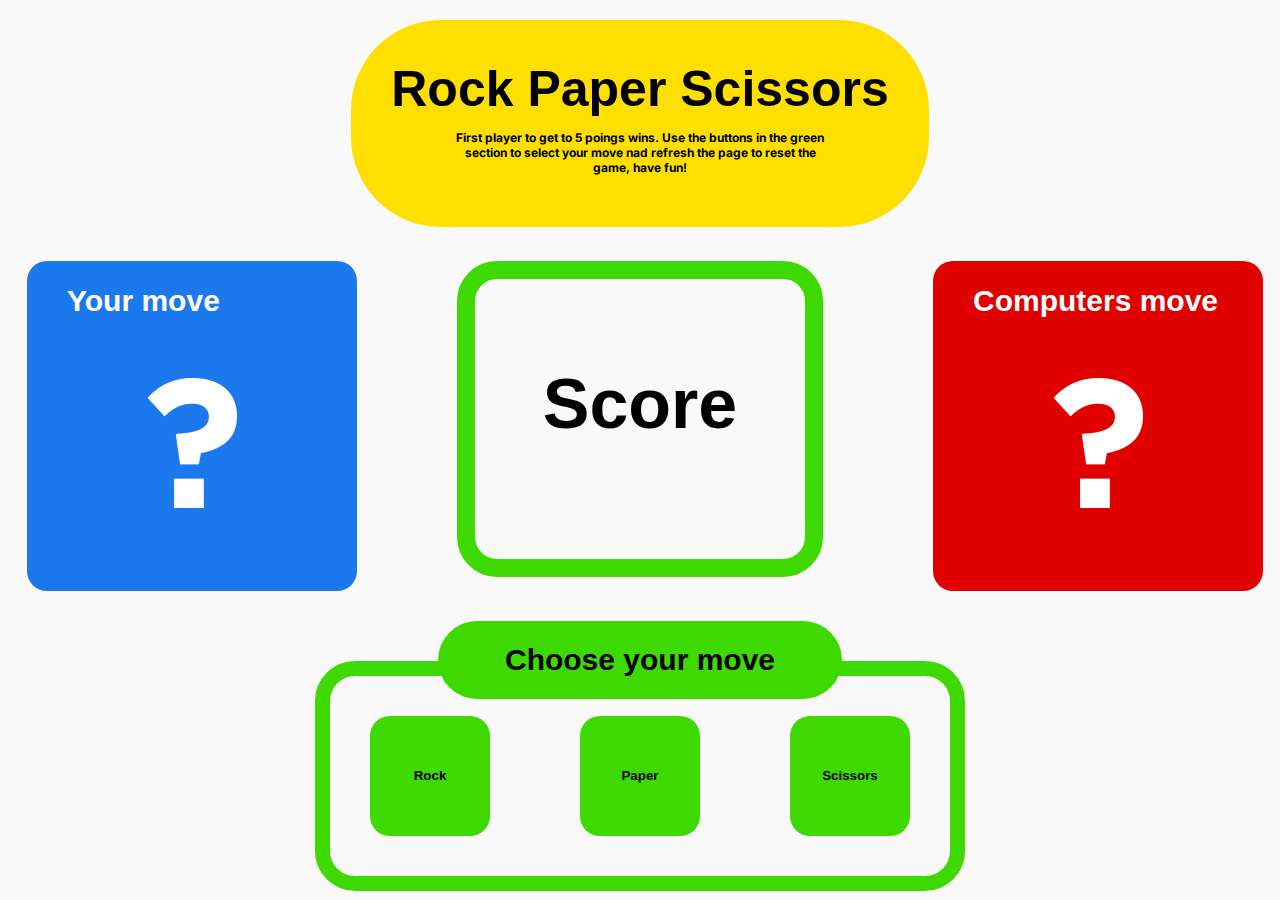
<file: index.html>
<!DOCTYPE html>
<html lang="en">
<head>
    <meta charset="UTF-8">
    <meta http-equiv="X-UA-Compatible" content="IE=edge">
    <meta name="viewport" content="width=device-width>, initial-scale=1.0">
    <script src="/js/main.js" defer></script>
    <link rel="stylesheet" href="/css/style.css">
    <title>Rock, Paper, Scissors</title>
    <link href="https://fonts.cdnfonts.com/css/bahnschrift" rel="stylesheet">
    <link rel="preconnect" href="https://fonts.googleapis.com">
    <link rel="preconnect" href="https://fonts.gstatic.com" crossorigin>
    <link rel="preconnect" href="https://fonts.googleapis.com">
<link rel="preconnect" href="https://fonts.gstatic.com" crossorigin>
<link href="//db.onlinewebfonts.com/c/0a6ee448d1bd65c56f6cf256a7c6f20a?family=Bahnschrift" rel="stylesheet" type="text/css"/>
<link rel="preconnect" href="https://fonts.gstatic.com" crossorigin>
<link href="https://fonts.googleapis.com/css2?family=Epilogue:wght@300&family=Inter:wght@300&display=swap" rel="stylesheet">
<link href="https://fonts.googleapis.com/css2?family=Space+Grotesk:wght@300;400&display=swap" rel="stylesheet">
    <link href="https://fonts.googleapis.com/css2?family=Quicksand:wght@600;700&family=Sarabun:wght@800&display=swap" rel="stylesheet">
</head>
<body>
    <div class="container">
<section class="game-title">
    <h1>Rock Paper Scissors
        <br>
    <p>First player to get to 5 poings wins. Use the buttons in the green <br>section to select your move nad refresh the page to reset the <br>game, have fun!</p>
    </h1>
</section>

<section class="gameplay">
<div class="gameplay-ui">
        
    <div class="player-ui">
        <h1>Your move</h1>
            <div id="player-move">

                <img class="image" data-moves="none" src="/img/none.png">
                <img class="image" data-moves="p" src="/img/player-paper.png" >
                <img class="image" data-moves="s" src="/img/player-scissors.png" >
                <img class="image" data-moves="r" src="/img//player-rock.png" >

            </div>

    </div>

    <div class="score-ui">
        <h1>Score</h1>
        <h1 class= 'score'></h1>
        <p class="info"></p>
            </div>
    
    <div class="computer-ui">
        <h1>Computers move</h1>
        <div id="computer-move">
            <img class="imagepc" data-moves="none" src="/img/none.png">
            <img class="imagepc" data-moves="p" src="/img/computer-paper.png" >
            <img class="imagepc" data-moves="s" src="/img/compupter-scissors.png" >
            <img class="imagepc" data-moves="r" src="/img/computer-rock.png" >
        </div>


    </div>
</div>

</section>

<section class="player-buttons">

    
    <div id="choice-text">
        <h1>Choose your move</h1>
    </div> 
<div class="inputs">
<button class="Button" data-button="r">Rock</button>
<button class="Button" data-button="p">Paper</button>
<button class="Button" data-button="s">Scissors</button>
<audio src="/sfx/Beep.mp3"></audio>
</div>
</section>
<!-- <footer>Project made by Icep0ps 
    <a href="https://github.com/icep0ps"><img src="/img/25231.png" alt="" width="20px" height="20px"></a>
</footer> -->
</div>    
</body>
</html>
</file>
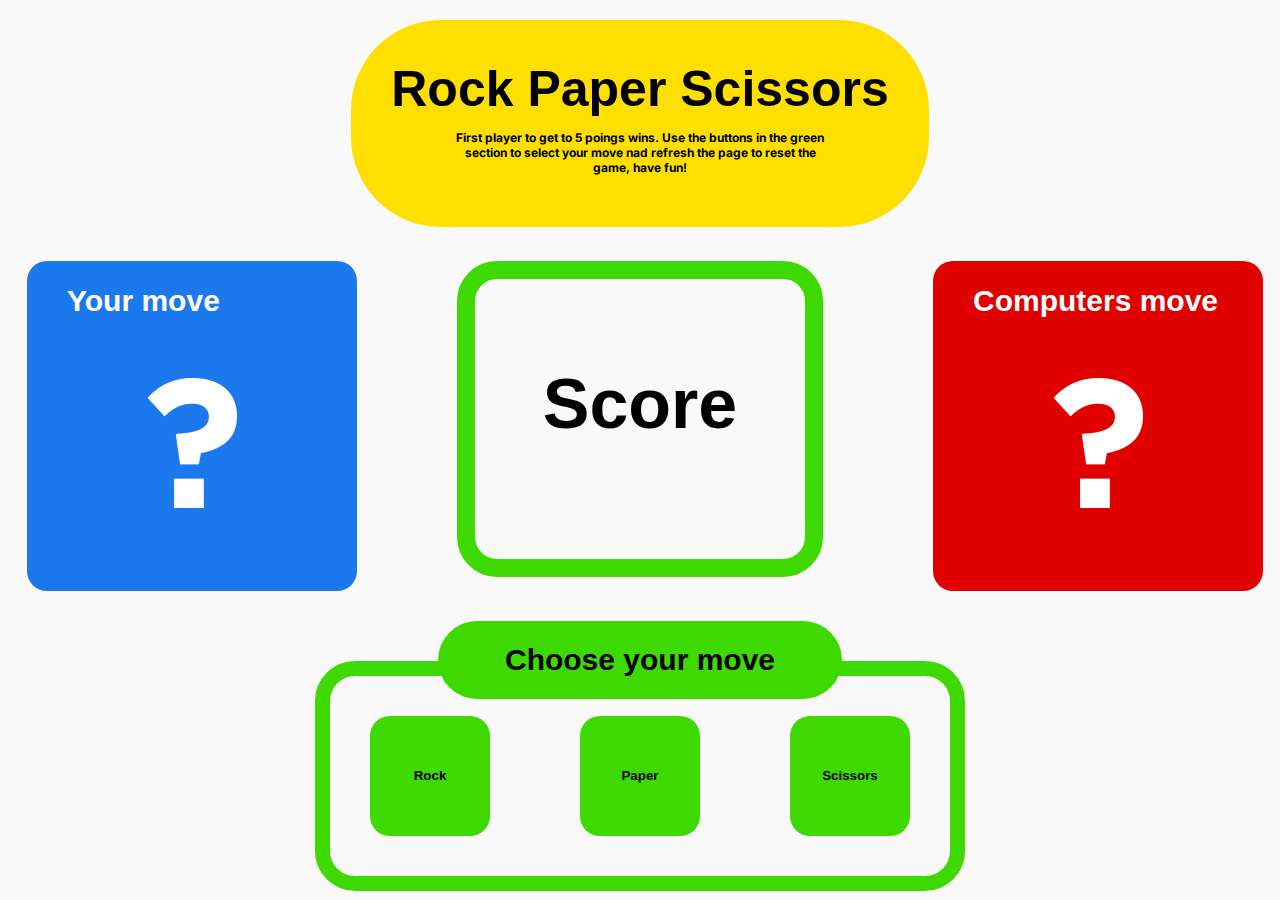
<file: rock-paper-scissors.html>
<!DOCTYPE html>
<html lang="en">
<head>
    <meta charset="UTF-8">
    <meta http-equiv="X-UA-Compatible" content="IE=edge">
    <meta name="viewport" content="width=device-width>, initial-scale=1.0">
    <script src="/js/main.js" defer></script>
    <link rel="stylesheet" href="/css/style.css">
    <title>Rock, Paper, Scissors</title>
    <link href="http://fonts.cdnfonts.com/css/bahnschrift" rel="stylesheet">
    <link rel="preconnect" href="https://fonts.googleapis.com">
    <link rel="preconnect" href="https://fonts.gstatic.com" crossorigin>
    <link rel="preconnect" href="https://fonts.googleapis.com">
<link rel="preconnect" href="https://fonts.gstatic.com" crossorigin>
<link rel="preconnect" href="https://fonts.googleapis.com">
<link rel="preconnect" href="https://fonts.gstatic.com" crossorigin>
<link href="https://fonts.googleapis.com/css2?family=Epilogue:wght@300&family=Inter:wght@300&display=swap" rel="stylesheet">
<link href="https://fonts.googleapis.com/css2?family=Space+Grotesk:wght@300;400&display=swap" rel="stylesheet">
    <link href="https://fonts.googleapis.com/css2?family=Quicksand:wght@600;700&family=Sarabun:wght@800&display=swap" rel="stylesheet">
</head>
<body>
    <div class="container">
<section class="game-title">
    <h1>Rock Paper Scissors
        <br>
    <p>First player to get to 5 poings wins. Use the buttons in the green <br>section to select your move nad refresh the page to reset the <br>game, have fun!</p>
    </h1>
</section>

<section class="gameplay">
<div class="gameplay-ui">
        
    <div class="player-ui">
        <h1>Your move</h1>
            <div id="player-move">

                <img class="image" data-moves="none" src="/img/none.png">
                <img class="image" data-moves="p" src="/img/player-paper.png" >
                <img class="image" data-moves="s" src="/img/player-scissors.png" >
                <img class="image" data-moves="r" src="/img//player-rock.png" >

            </div>

    </div>

    <div class="score-ui">
        <h1>Score</h1>
        <h1 class= 'score'></h1>
        <p class="info"></p>
            </div>
    
    <div class="computer-ui">
        <h1>Computers move</h1>
        <div id="computer-move">
            <img class="imagepc" data-moves="none" src="/img/none.png">
            <img class="imagepc" data-moves="p" src="/img/computer-paper.png" >
            <img class="imagepc" data-moves="s" src="/img/compupter-scissors.png" >
            <img class="imagepc" data-moves="r" src="/img/computer-rock.png" >
        </div>


    </div>
</div>

</section>

<section class="player-buttons">

    
    <div id="choice-text">
        <h1>Choose your move</h1>
    </div> 
<div class="inputs">
<button class="Button" data-button="r">Rock</button>
<button class="Button" data-button="p">Paper</button>
<button class="Button" data-button="s">Scissors</button>
<audio src="/sfx/Beep.mp3"></audio>
</div>
</section>
<!-- <footer>Project made by Icep0ps 
    <a href="https://github.com/icep0ps"><img src="/img/25231.png" alt="" width="20px" height="20px"></a>
</footer> -->
</div>    
</body>
</html>
</file>
<file: css/style.css>
body{
    background-color: #f9f9f9;
    margin: 0px auto;
    font-family: 'Bahnschrift', sans-serif;

}

.container {
    display: flex;
    flex-direction: column;
    justify-content: center;
    align-items: center;

}


.game-title h1{
text-align: center;
font-size: 50px;
font-weight: bolder;
background-color: #ffdf00;
padding: 40px;
border-radius: 90px;
margin-top: 20px;

}

.game-title p{
    text-align: center;
    font-size: 12px;
    font-family: 'Inter', sans-serif;
}

.gameplay-ui{
    display: flex;
    flex-direction: row;
    justify-content: space-evenly;
    gap: 100px;
}

.player-ui{
    display: flex;
    flex-direction: column;
    width: 330px;
    height: 330px;
    border-radius: 20px;
    background-color: #1c79ed;
    color: white;
    font-size: 15px;
    margin-left: 10px;
    justify-content: center;
    align-items: center;
}



.score-ui h1{

padding: 0px;
    margin: 0px;

}
.score-ui{
    
    font-size: 35px;
    font-weight: 900;
    display: flex;
    flex-direction: column;
    justify-content: center;
    align-items: center;
    width: 330px;
    height: 280px;
    border-radius: 40px;    
    border: #3dd900 solid 18px;


}

.info{
    font-family: 'Inter', sans-serif;

font-size: 15px;
text-align: center;


}
.player-ui h1{

    align-self: flex-start;
    text-align: left;
    margin: 0px;
    margin-left: 40px;
    padding: 0px;

}

.computer-ui{

    display: flex;
    flex-direction: column;
    width: 330px;
    height: 330px;
    border-radius: 20px;
    background-color: #e10000;
    color: white;
    font-size: 15px;
    margin-left: 10px;
    justify-content: center;
    align-items: center;
}
.computer-ui h1{

    align-self: flex-start;
    text-align: left;
    margin: 0px;
    margin-left: 40px;
    padding: 0px;
}
.inputs button{
    font-family: 'Bahnschrift', sans-serif;
    font-weight: 900;
    text-decoration: none;
    height: 120px;
    width: 120px;
    background-color:#3dd900;
    border-radius: 20px;
    border: 0;
    cursor: pointer;
}

.inputs{
    display: flex;
    justify-content: space-evenly;
    margin-top: 70px;
    border-radius: 40px;    
    padding: 40px;
    border: #3dd900 solid 15px;
    gap: 90px;
}

#choice-text {
    margin-top: 30px;
    position: absolute;
    width: 400px;
    border-radius: 70px;
    text-align: center;
    padding: 2px;
    background-color: #3dd900;
}

#choice-text h1 {
font-size: 30px;
}

.player-buttons{

    display: flex;
    justify-content: center;
}

footer{

font-family: 'Inter', sans-serif;
font-weight: 900;
display: flex;
justify-content: space-evenly;
gap: 10px;
margin-top: 30px;
}
</file>
